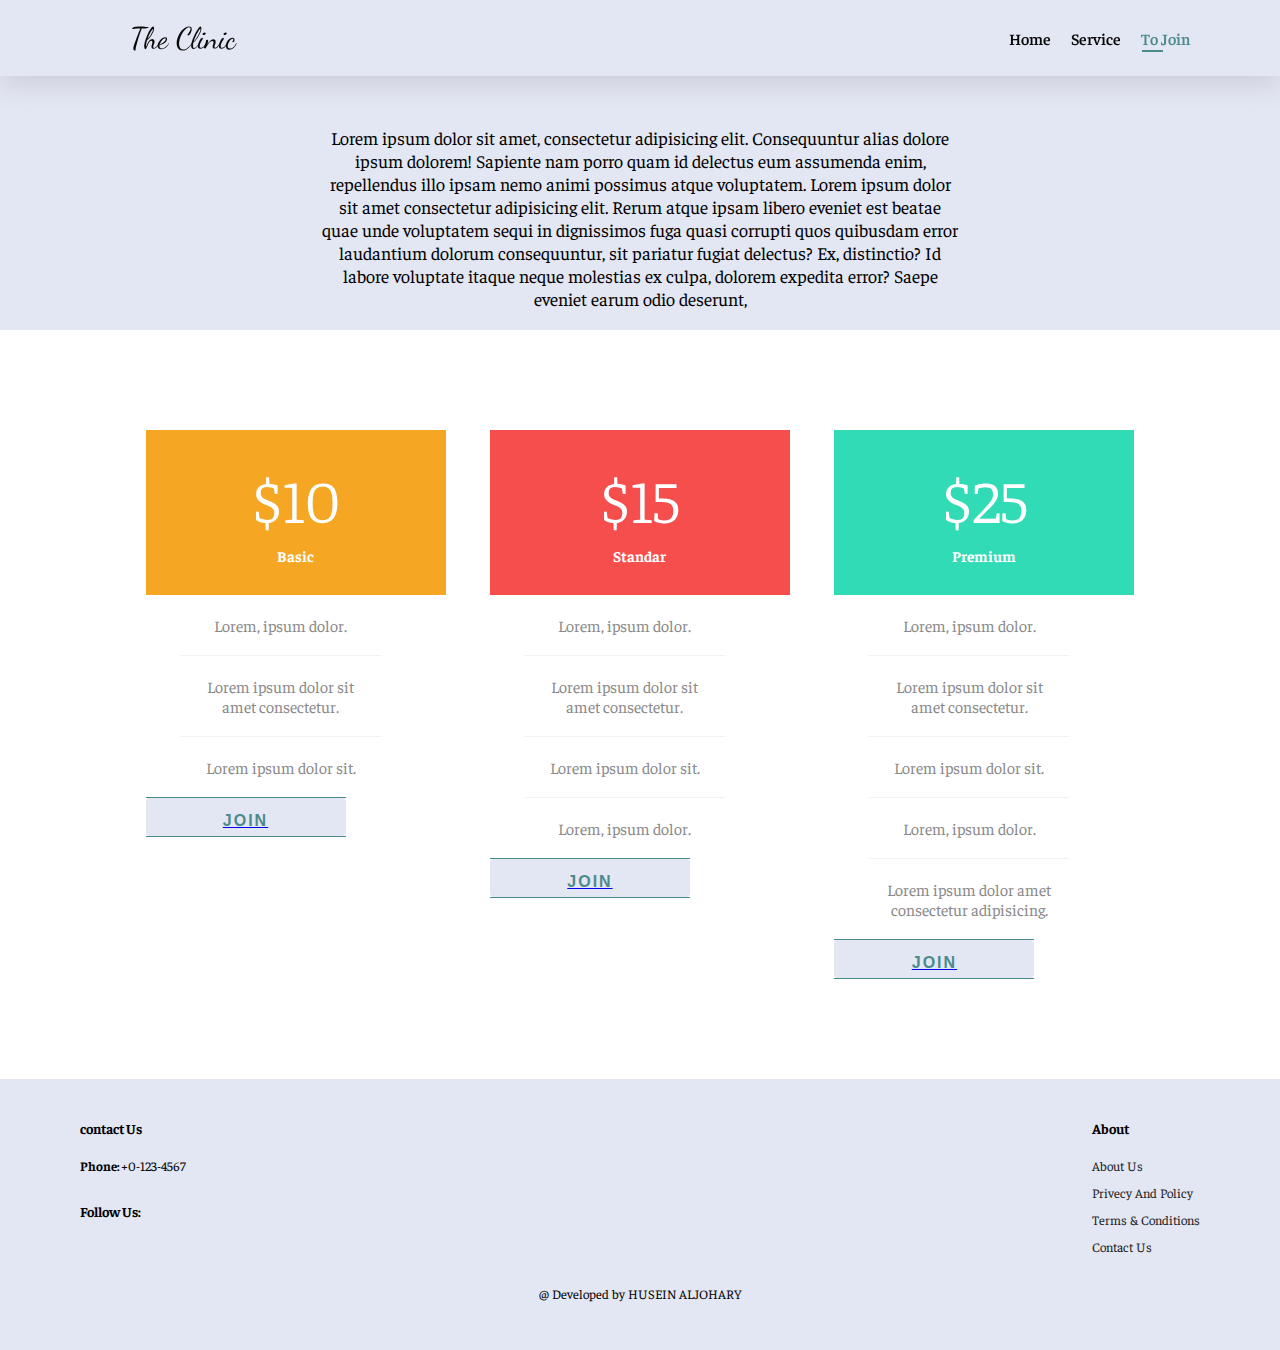
<file: join.html>
<!DOCTYPE html>
<html lang="en">
<head>
    <meta charset="UTF-8">
    <meta http-equiv="X-UA-Compatible" content="IE=edge">
    <meta name="viewport" content="width=device-width, initial-scale=1.0">
    <meta name="viewport" content="width=device-width, initial-scale=1">
    <link href="https://cdn.jsdelivr.net/npm/bootstrap@5.2.3/dist/css/bootstrap.min.css" rel="stylesheet" integrity="sha384-rbsA2VBKQhggwzxH7pPCaAqO46MgnOM80zW1RWuH61DGLwZJEdK2Kadq2F9CUG65" crossorigin="anonymous">
    <link rel="stylesheet" href="style.css">
    <link rel="stylesheet" href="https://cdnjs.cloudflare.com/ajax/libs/font-awesome/6.2.0/css/all.min.css" integrity="sha512-xh6O/CkQoPOWDdYTDqeRdPCVd1SpvCA9XXcUnZS2FmJNp1coAFzvtCN9BmamE+4aHK8yyUHUSCcJHgXloTyT2A==" crossorigin="anonymous" referrerpolicy="no-referrer" />
    <title>Document</title>
</head>
<body>
    <section id="header">
        <a class="logo">The Clinic</a>
        <div>
            <ul id="navbar">
                <li><a href="index.html">Home</a></li>
                <li><a href="service.html">Service</a></li>
                <li><a class="active" href="join.html">To Join</a></li>
            </ul>
        </div>

        <div id="mobile">
            <a href="cart.html"><i class="fa-solid fa-bag-shopping"></i></a>
            <i id="bar" class="fas fa-outdent"></i>
        </div>
    </section>

    <section id="join">
        <p>Lorem ipsum dolor sit amet, consectetur adipisicing elit. Consequuntur alias dolore ipsum
            dolorem! Sapiente nam porro quam id delectus eum assumenda enim,
            repellendus illo ipsam nemo animi possimus atque voluptatem. 
            Lorem ipsum dolor sit amet consectetur adipisicing elit. Rerum atque ipsam libero eveniet est 
            beatae quae unde voluptatem sequi in dignissimos fuga quasi corrupti quos quibusdam error laudantium 
            dolorum consequuntur, sit pariatur fugiat delectus? Ex, distinctio? Id labore voluptate itaque neque 
            molestias ex culpa, dolorem expedita error? Saepe eveniet earum odio deserunt,</p>



<br>
  </section>








  <div id="pricing">
    <div class="price_card alpha">
      <div class="header">
        <span class="price">$10</span>
        <span class="name">Basic</span>
      </div>
      <ul class="features">
        <li>Lorem, ipsum dolor.</li>
        <li>Lorem ipsum dolor sit amet consectetur.</li>
        <li>Lorem ipsum dolor sit.</li>
      </ul>
      <a href="payment.html"><button class="space-btn" a>Join</button></a>
    </div>
    <div class="price_card bravo">
      <div class="header">
        <span class="price">$15</span>
        <span class="name">Standar</span>
      </div>
      <ul class="features">
        <li>Lorem, ipsum dolor.</li>
        <li>Lorem ipsum dolor sit amet consectetur.</li>
        <li>Lorem ipsum dolor sit.</li>
        <li>Lorem, ipsum dolor.</li>
      </ul>
      <a href="payment.html"><button class="space-btn" a>Join</button></a>
    </div>
    <div class="price_card charlie">
      <div class="header">
        <span class="price">$25</span>
        <span class="name">Premium</span>
      </div>
      <ul class="features">
        <li>Lorem, ipsum dolor.</li>
        <li>Lorem ipsum dolor sit amet consectetur.</li>
        <li>Lorem ipsum dolor sit.</li>
        <li>Lorem, ipsum dolor.</li>
        <li>Lorem ipsum dolor amet consectetur adipisicing.</li>
      </ul>
      <a href="payment.html"><button class="space-btn" a>Join</button></a>
    </div>
  </div>




























  <footer class="section-p1">
    <div class="col">
        <h4>contact Us</h4>
        <p><strong>Phone: </strong> +0-123-4567</p><strong></strong>
        <div class="follow">
            <h4>Follow Us: </h4>
            <div class="icon">
                <i class="fa-brands fa-facebook-f"></i>
                <i class="fa-brands fa-twitter"></i>
                <i class="fa-brands fa-instagram"></i>
                <i class="fa-brands fa-tiktok"></i>
            </div>
        </div>
    </div>
    <div class="col">
        <h4>About</h4>
        <a href="#">About Us</a>
        <a href="#">Privecy And Policy</a>
        <a href="#">Terms & Conditions</a>
        <a href="#">Contact Us</a>
    </div>
    <div class="copyright">
        <p>@ Developed by HUSEIN ALJOHARY</p>
    </div>
</footer>





    <script src="https://cdn.jsdelivr.net/npm/bootstrap@5.2.3/dist/js/bootstrap.bundle.min.js" integrity="sha384-kenU1KFdBIe4zVF0s0G1M5b4hcpxyD9F7jL+jjXkk+Q2h455rYXK/7HAuoJl+0I4" crossorigin="anonymous"></script>

    
</body>
</html>
</file>
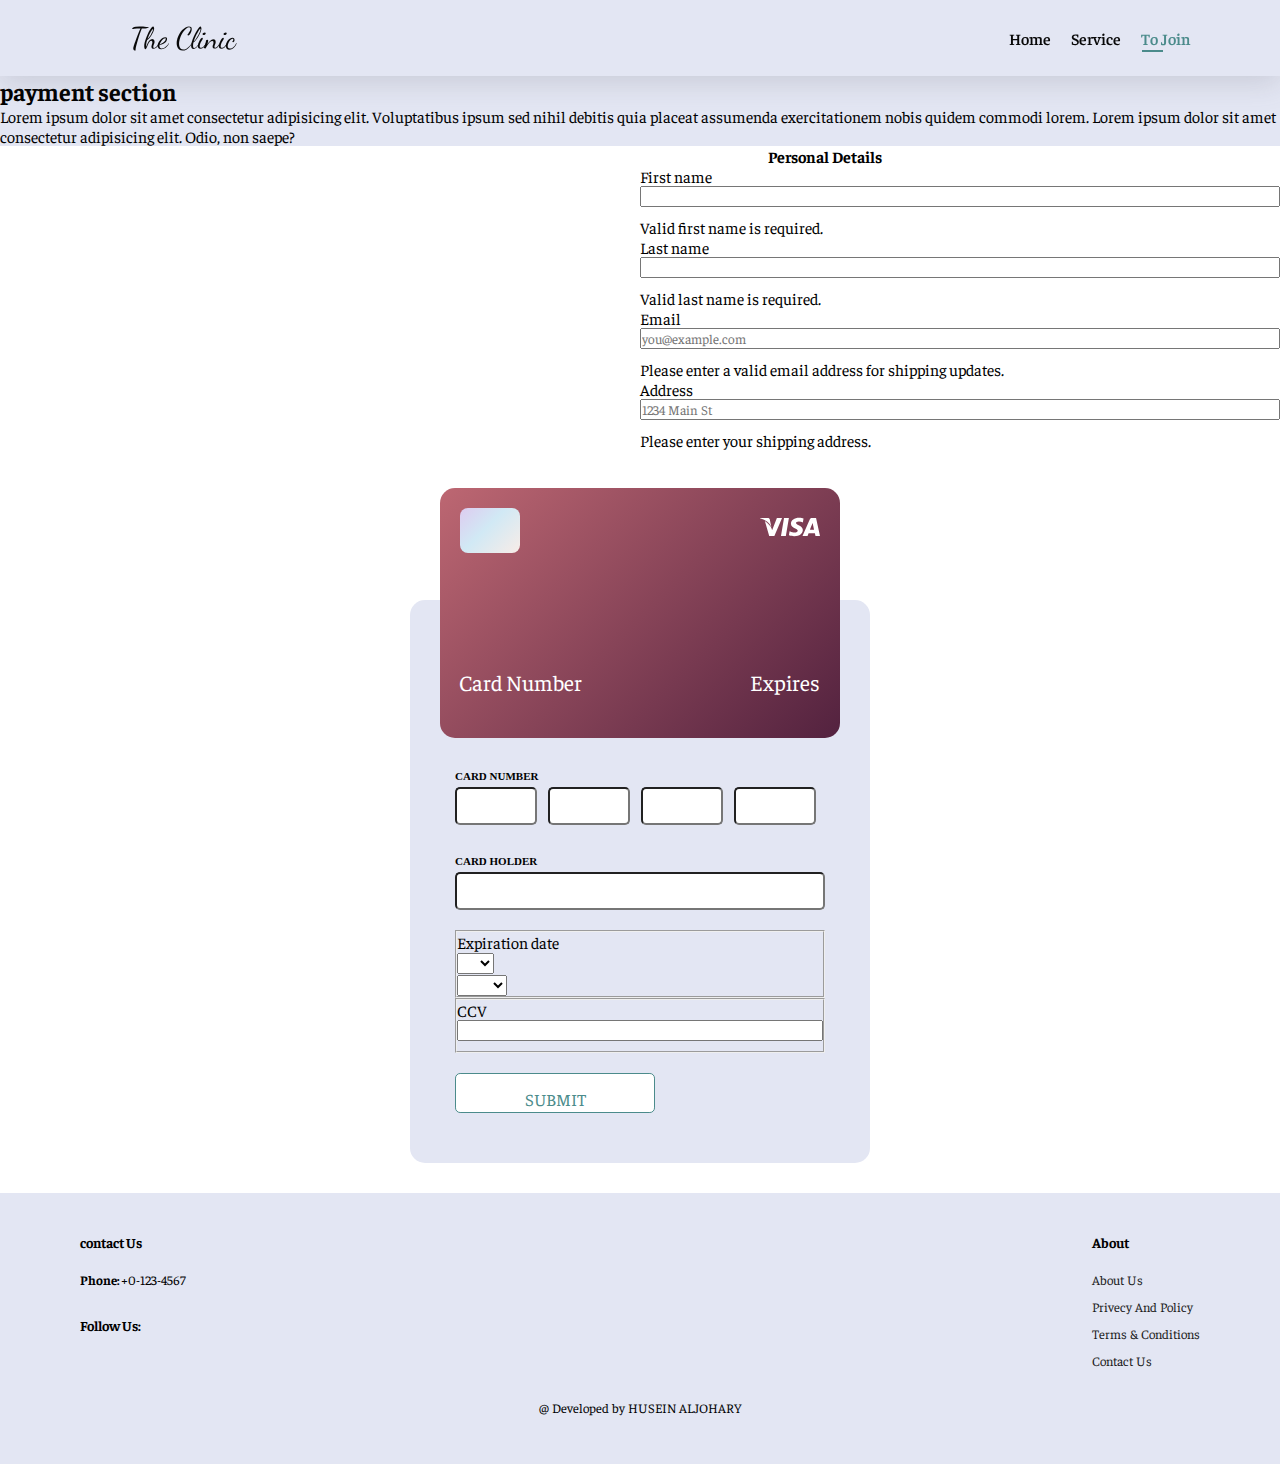
<file: payment.html>
<!DOCTYPE html>
<html lang="en">
<head>
    <meta charset="UTF-8">
    <meta http-equiv="X-UA-Compatible" content="IE=edge">
    <meta name="viewport" content="width=device-width, initial-scale=1.0">
    <meta name="viewport" content="width=device-width, initial-scale=1">
    <link href="https://cdn.jsdelivr.net/npm/bootstrap@5.2.3/dist/css/bootstrap.min.css" rel="stylesheet" integrity="sha384-rbsA2VBKQhggwzxH7pPCaAqO46MgnOM80zW1RWuH61DGLwZJEdK2Kadq2F9CUG65" crossorigin="anonymous">
    <link rel="stylesheet" href="style.css">
    <link rel="stylesheet" href="https://cdnjs.cloudflare.com/ajax/libs/font-awesome/6.2.0/css/all.min.css" integrity="sha512-xh6O/CkQoPOWDdYTDqeRdPCVd1SpvCA9XXcUnZS2FmJNp1coAFzvtCN9BmamE+4aHK8yyUHUSCcJHgXloTyT2A==" crossorigin="anonymous" referrerpolicy="no-referrer" />
    <title>Document</title>
</head>
<body>
    <section id="header">
        <a class="logo">The Clinic</a>
        <div>
            <ul id="navbar">
                <li><a href="index.html">Home</a></li>
                <li><a href="service.html">Service</a></li>
                <li><a class="active" href="join.html">To Join</a></li>
            </ul>
        </div>

        <div id="mobile">
            <a href="cart.html"><i class="fa-solid fa-bag-shopping"></i></a>
            <i id="bar" class="fas fa-outdent"></i>
        </div>
    </section>











    <div class="container">
        <div class="py-5 text-center">
          <h2>payment section</h2>
          <p class="lead">Lorem ipsum dolor sit amet consectetur adipisicing elit. Voluptatibus ipsum sed nihil debitis quia placeat assumenda exercitationem nobis quidem commodi lorem. Lorem ipsum dolor sit amet consectetur adipisicing elit. Odio, non saepe?</p>
        </div>
      
        <div class="row">
          <div class="col-md-8 order-md-1">
            <h4 class="mb-3" style="padding-left: 60%;">Personal Details</h4>
            <form class="needs-validation" novalidate>
              <div class="row">
                <div class="col-md-6 mb-3">
                  <label for="firstName">First name</label>
                  <input type="text" class="form-control" id="firstName" placeholder="" value="" required>
                  <div class="invalid-feedback">
                    Valid first name is required.
                  </div>
                </div>
                <div class="col-md-6 mb-3">
                  <label for="lastName">Last name</label>
                  <input type="text" class="form-control" id="lastName" placeholder="" value="" required>
                  <div class="invalid-feedback">
                    Valid last name is required.
                  </div>
                </div>
              </div>
      

      
              <div class="mb-3">
                <label for="email">Email </label>
                <input type="email" class="form-control" id="email" placeholder="you@example.com">
                <div class="invalid-feedback">
                  Please enter a valid email address for shipping updates.
                </div>
              </div>
      
              <div class="mb-3">
                <label for="address">Address</label>
                <input type="text" class="form-control" id="address" placeholder="1234 Main St" required>
                <div class="invalid-feedback">
                  Please enter your shipping address.
                </div>
              </div>

            </form>
          </div>
        </div>
      

      </div>





    

      <div class="checkout">
        <div class="credit-card-box">
          <div class="flip">
            <div class="front">
              <div class="chip"></div>
              <div class="logo">
                <svg class="svg" version="1.1" id="visa" xmlns="http://www.w3.org/2000/svg" xmlns:xlink="http://www.w3.org/1999/xlink" x="0px" y="0px"
                     width="47.834px" height="47.834px" viewBox="0 0 47.834 47.834" style="enable-background:new 0 0 47.834 47.834;">
                  <g>
                    <g>
                      <path d="M44.688,16.814h-3.004c-0.933,0-1.627,0.254-2.037,1.184l-5.773,13.074h4.083c0,0,0.666-1.758,0.817-2.143
                               c0.447,0,4.414,0.006,4.979,0.006c0.116,0.498,0.474,2.137,0.474,2.137h3.607L44.688,16.814z M39.893,26.01
                               c0.32-0.819,1.549-3.987,1.549-3.987c-0.021,0.039,0.317-0.825,0.518-1.362l0.262,1.23c0,0,0.745,3.406,0.901,4.119H39.893z
                               M34.146,26.404c-0.028,2.963-2.684,4.875-6.771,4.875c-1.743-0.018-3.422-0.361-4.332-0.76l0.547-3.193l0.501,0.228
                               c1.277,0.532,2.104,0.747,3.661,0.747c1.117,0,2.313-0.438,2.325-1.393c0.007-0.625-0.501-1.07-2.016-1.77
                               c-1.476-0.683-3.43-1.827-3.405-3.876c0.021-2.773,2.729-4.708,6.571-4.708c1.506,0,2.713,0.31,3.483,0.599l-0.526,3.092
                               l-0.351-0.165c-0.716-0.288-1.638-0.566-2.91-0.546c-1.522,0-2.228,0.634-2.228,1.227c-0.008,0.668,0.824,1.108,2.184,1.77
                               C33.126,23.546,34.163,24.783,34.146,26.404z M0,16.962l0.05-0.286h6.028c0.813,0.031,1.468,0.29,1.694,1.159l1.311,6.304
                               C7.795,20.842,4.691,18.099,0,16.962z M17.581,16.812l-6.123,14.239l-4.114,0.007L3.862,19.161
                               c2.503,1.602,4.635,4.144,5.386,5.914l0.406,1.469l3.808-9.729L17.581,16.812L17.581,16.812z M19.153,16.8h3.89L20.61,31.066
                               h-3.888L19.153,16.8z"/>
                    </g>
                  </g>
                </svg>
              </div>
              <div class="number"></div>
              <div class="card-holder">
                <label>Card number</label>
                <div></div>
              </div>
              <div class="card-expiration-date">
                <label>Expires</label>
                <div></div>
              </div>
            </div>
            <div class="back">
              <div class="strip"></div>
              <div class="logo">
                <svg version="1.1" id="visa" xmlns="http://www.w3.org/2000/svg" xmlns:xlink="http://www.w3.org/1999/xlink" x="0px" y="0px"
                     width="47.834px" height="47.834px" viewBox="0 0 47.834 47.834" style="enable-background:new 0 0 47.834 47.834;">
                  <g>
                    <g>
                      <path d="M44.688,16.814h-3.004c-0.933,0-1.627,0.254-2.037,1.184l-5.773,13.074h4.083c0,0,0.666-1.758,0.817-2.143
                               c0.447,0,4.414,0.006,4.979,0.006c0.116,0.498,0.474,2.137,0.474,2.137h3.607L44.688,16.814z M39.893,26.01
                               c0.32-0.819,1.549-3.987,1.549-3.987c-0.021,0.039,0.317-0.825,0.518-1.362l0.262,1.23c0,0,0.745,3.406,0.901,4.119H39.893z
                               M34.146,26.404c-0.028,2.963-2.684,4.875-6.771,4.875c-1.743-0.018-3.422-0.361-4.332-0.76l0.547-3.193l0.501,0.228
                               c1.277,0.532,2.104,0.747,3.661,0.747c1.117,0,2.313-0.438,2.325-1.393c0.007-0.625-0.501-1.07-2.016-1.77
                               c-1.476-0.683-3.43-1.827-3.405-3.876c0.021-2.773,2.729-4.708,6.571-4.708c1.506,0,2.713,0.31,3.483,0.599l-0.526,3.092
                               l-0.351-0.165c-0.716-0.288-1.638-0.566-2.91-0.546c-1.522,0-2.228,0.634-2.228,1.227c-0.008,0.668,0.824,1.108,2.184,1.77
                               C33.126,23.546,34.163,24.783,34.146,26.404z M0,16.962l0.05-0.286h6.028c0.813,0.031,1.468,0.29,1.694,1.159l1.311,6.304
                               C7.795,20.842,4.691,18.099,0,16.962z M17.581,16.812l-6.123,14.239l-4.114,0.007L3.862,19.161
                               c2.503,1.602,4.635,4.144,5.386,5.914l0.406,1.469l3.808-9.729L17.581,16.812L17.581,16.812z M19.153,16.8h3.89L20.61,31.066
                               h-3.888L19.153,16.8z"/>
                    </g>
                  </g>
                </svg>
      
              </div>
              <div class="ccv">
                <label>CCV</label>
                <div></div>
              </div>
            </div>
          </div>
        </div>
        <form class="form" autocomplete="off" novalidate>
          <fieldset class="fieldset">
            <label class="label" for="card-number">Card Number</label>
            <input type="num" id="card-number" class="input-cart-number" maxlength="4" />
            <input type="num" id="card-number-1" class="input-cart-number" maxlength="4" />
            <input type="num" id="card-number-2" class="input-cart-number" maxlength="4" />
            <input type="num" id="card-number-3" class="input-cart-number" maxlength="4" />
          </fieldset>
          <fieldset class="fieldset">
            <label class="label"  for="card-holder">Card holder</label>
            <input class="input" type="text" id="card-holder" />
          </fieldset>
          <fieldset class="fieldset-expiration">
            <label class="label"  for="card-expiration-month">Expiration date</label>
            <div class="select">
              <select id="card-expiration-month">
                <option></option>
                <option>01</option>
                <option>02</option>
                <option>03</option>
                <option>04</option>
                <option>05</option>
                <option>06</option>
                <option>07</option>
                <option>08</option>
                <option>09</option>
                <option>10</option>
                <option>11</option>
                <option>12</option>
              </select>
            </div>
            <div class="select">
              <select id="card-expiration-year">
                <option></option>
                <option>2016</option>
                <option>2017</option>
                <option>2018</option>
                <option>2019</option>
                <option>2020</option>
                <option>2021</option>
                <option>2022</option>
                <option>2023</option>
                <option>2024</option>
                <option>2025</option>
              </select>
            </div>
          </fieldset>
          <fieldset class="fieldset-ccv">
            <label  class="label" for="card-ccv">CCV</label>
            <input class="input"  type="text" id="card-ccv" maxlength="3" />
          </fieldset>
          <button class="btn" style="background-color: rgb(255, 255, 255); "> submit</button>
        </form>
      </div>
      
      <script>
        $('.input-cart-number').on('keyup change', function(){
  $t = $(this);
  
  if ($t.val().length > 3) {
    $t.next().focus();
  }
  
  var card_number = '';
  $('.input-cart-number').each(function(){
    card_number += $(this).val() + ' ';
    if ($(this).val().length == 4) {
      $(this).next().focus();
    }
  })
  
  $('.credit-card-box .number').html(card_number);
});

$('#card-holder').on('keyup change', function(){
  $t = $(this);
  $('.credit-card-box .card-holder div').html($t.val());
});

$('#card-holder').on('keyup change', function(){
  $t = $(this);
  $('.credit-card-box .card-holder div').html($t.val());
});

$('#card-expiration-month, #card-expiration-year').change(function(){
  m = $('#card-expiration-month option').index($('#card-expiration-month option:selected'));
  m = (m < 10) ? '0' + m : m;
  y = $('#card-expiration-year').val().substr(2,2);
  $('.card-expiration-date div').html(m + '/' + y);
})

$('#card-ccv').on('focus', function(){
  $('.credit-card-box').addClass('hover');
}).on('blur', function(){
  $('.credit-card-box').removeClass('hover');
}).on('keyup change', function(){
  $('.ccv div').html($(this).val());
});


/*--------------------
CodePen Tile Preview
--------------------*/
setTimeout(function(){
  $('#card-ccv').focus().delay(1000).queue(function(){
    $(this).blur().dequeue();
  });
}, 500);
      </script>


<style>
    *,
*::before,
*::after {
  box-sizing: border-box;
}
html,
body {
  min-height: 100%;
  font-family: 'Open Sans', sans-serif;
}

</style>











    <footer class="section-p1">
        <div class="col">
            <h4>contact Us</h4>
            <p><strong>Phone: </strong> +0-123-4567</p><strong></strong>
            <div class="follow">
                <h4>Follow Us: </h4>
                <div class="icon">
                    <i class="fa-brands fa-facebook-f"></i>
                    <i class="fa-brands fa-twitter"></i>
                    <i class="fa-brands fa-instagram"></i>
                    <i class="fa-brands fa-tiktok"></i>
                </div>
            </div>
        </div>
        <div class="col">
            <h4>About</h4>
            <a href="#">About Us</a>
            <a href="#">Privecy And Policy</a>
            <a href="#">Terms & Conditions</a>
            <a href="#">Contact Us</a>
        </div>
        



        <div class="copyright">
            <p>@ Developed by HUSEIN ALJOHARY</p>
        </div>



    </footer>





    <script src="https://cdn.jsdelivr.net/npm/bootstrap@5.2.3/dist/js/bootstrap.bundle.min.js" integrity="sha384-kenU1KFdBIe4zVF0s0G1M5b4hcpxyD9F7jL+jjXkk+Q2h455rYXK/7HAuoJl+0I4" crossorigin="anonymous"></script>

    
</body>
</html>
</file>
<file: style.css>
@import url('https://fonts.googleapis.com/css2?family=Anton&family=Faustina:wght@300&family=Orbitron:wght@500&display=swap');
@import url('https://fonts.googleapis.com/css2?family=Dancing+Script:wght@500&display=swap');
*{ margin: 0; 
padding: 0;
box-sizing: border-box; 
font-family: 'Faustina', serif;
}

button.normal {
    font-size: 14px;
    font-weight: 600;
    padding: 10px 20px;
    color:  #000;
    background-color: #fff;
    border-radius : 4px;
    cursor: pointer;
    border : none;
    outline : none;
    transition : 0.3s;
}
.section-p1{
    padding: 40px 80px;
}

#header{
    display: flex;
    align-items: center;
    justify-content: space-between;
    padding: 20px 80px;
    background:#E3E6F3;
    z-index: 999;
    position: sticky;
    top: 0;
    left: 0;
    box-shadow: rgba(100, 100, 111, 0.2) 0px 7px 29px 0px;

}
#header .logo{
    color: #080808;
    font-family: 'Dancing Script', cursive;
    font-size: 30px;
    margin-left: 50px;
}

#navbar{
    display: flex;
    align-items: center;
    justify-content: space-between;
}
#navbar li{
    list-style: none;
    padding: 0px 10px;
    position: relative;
}
#navbar li a{
    text-decoration: none;
    font-size: 16px;
    font-weight: 600;
    color: #080808;
    transition: 0.5s ease;
}
#navbar li a:hover,
#navbar li a.active{
    color: rgb(75, 139, 139);
}
#navbar li a.active::after,#navbar li a:hover::after{
    content: "";
    width: 30%;
    height: 2px;
    background: rgb(75, 139, 139);
    position: absolute;
    bottom: -4px;
    left: 11px;
}

#mobile{
    display: none;
    align-items: center;
}
#close{
    display: none;
}
#hero{
    background-image: url(images/building.jpg);
    height: 90vh;
    width: 100%;
    background-size: cover;
    background-position: top 25% right 0;
    padding: 0 80px;
    display: flex;
    flex-direction: column;
    align-items: flex-start;
    justify-content: center;
    background-attachment: fixed;
}




#typed-content{
    margin-left: 2%;
    color: rgb(255, 255, 255);
    font-size: 25px;

}

















.section-icons{
    padding: 20px 100px;
}
#feature{
    display: flex;
    align-items: center;
    justify-content: space-between;
    flex-wrap: wrap;
}
#feature .fe-box{
    width: 160px;
    height: 180px;
    text-align: center;
    padding: 25px 15px;
    box-shadow: rgba(0, 0, 0, 0.24) 0px 3px 8px;
    border-radius: 12px;
    margin: 10px 0;
    transition: 0.5s ease;

}
#feature .fe-box:hover{
    box-shadow: rgb(38, 57, 77) 0px 20px 30px -10px;
}
#feature .fe-box h6{
    padding: 9px 8px 6px 8px;
    border-radius: 50px;
    background-image: url(images/button.png);
    color: #080808;
}
#feature .fe-box img{
    padding: 9px;
}
#products{
    text-align: center;
}
#products .pro-container{
    display: flex;
    justify-content: space-between;
    padding: 20px;
    flex-wrap: wrap;
}
#products .pro-container a{
    text-decoration: none;
    padding-top: 7px;
    color: #1a1a1a;
    font-size: 14px;
    
}


#products .pro{
    width: 23%;
    min-width: 250px;
    padding: 10px 12px;
    border: 1px solid #cce7d0;
    border-radius: 25px;
    cursor: pointer;
    margin: 15px 0;
    box-shadow: rgba(0, 0, 0, 0.45) 0px 25px 20px -20px;
    transition: 0.2s ease;
    position: relative;
}
#products .pro:hover{
    box-shadow: rgba(0, 0, 0, 0.4) 0px 2px 4px, rgba(0, 0, 0, 0.3) 0px 7px 13px -3px, rgba(0, 0, 0, 0.2) 0px -3px 0px inset;
}
#products .pro img{
    width: 100%;
    border-radius: 20px;
}
#products .pro .des{
    text-align: center;
    padding: 10px 0;
}

#products .pro .des h5{
    padding-top: 7px;
    color: #1a1a1a;
    font-size: 14px;
}


.section-m1{
    margin: 40px 0;
}
#banner{
    display: flex;
    flex-direction: column;
    justify-content: center;
    align-items: center;
    text-align: center;
    background-image: url(images/b2.jpg);
    width: 100%;
    height: 30vh;
    background-size: cover;
    background-position: center;
}
#banner h2{
    color: #cce7d0;
    font-size: 30px;
    padding: 10px 0;
    padding-bottom: 20px;
}
#banner h2 span{
    color: #b81515;
}
#banner button:hover{
    background-color: #0e7e76;
    color: #cce7d0;
    letter-spacing: 2px;
}


#titl{
    justify-content: center;
    text-align: center;
}




.notes{
    padding:50px 100px;
    display: flex;
    align-items: center;
}
.notes h2{
    color: #3D5D50;
}
.notes-dec{
    width: 60%;
    text-align: center;
    padding-left: 150px;
}

.notes-img{
    width: 300px;/***************/
    height: 200px;
    overflow: hidden;
    margin-right: 30px;
    border-radius: 10px;
    box-shadow: rgba(50, 50, 93, 0.25) 0px 13px 27px -5px, rgba(0, 0, 0, 0.3) 0px 8px 16px -8px;
}

.about-img{
    width: 500px;/***************/
    height: 500px;
    margin-right: 30px;
    border-radius: 10px;
    box-shadow: rgba(50, 50, 93, 0.25) 0px 13px 27px -5px, rgba(0, 0, 0, 0.3) 0px 8px 16px -8px;
}




/*story*/
/** {
  box-sizing: border-box;
}*/

#story {
  background:#E3E6F3;
  color: #161414;
  padding: 1rem;
  font-family: 'Playfair Display', serif;
  padding-left: 150px;
  padding-right: 150px;
}

#story h1 {
  text-align: center;
  font-family: 'Raleway', sans-serif;
}

#story .timeline {
  position: relative;
  padding: 1rem;
  margin: 0 auto;
  max-width: 1300px;
  
  &:before {
    content: '';
    position: absolute;
    height: 100%;
    border: 1px solid rgb(75, 139, 139);
    right: 40px;
    top: 0;
  }
  
  &:after {
    content: "";
    display: table;
    clear: both;
  }
  
  @media screen and (min-width: 700px) {
    padding: 2rem;
    &:before {
      left: calc(50% - 1px);
      right: auto;
    }
  }
}

#story .timeline__item {
  
  padding: 1rem;
  border: 2px solid rgb(75, 139, 139);
  border-image: linear-gradient(to right, skyblue 0%, rgb(75, 139, 139) 100%);
  border-image-slice: 1;
  position: relative;
  margin: 1rem 3rem 1rem 1rem;
  clear: both;
  
  &:after,
  &:before {
    content: '';
    position: absolute;
  }
  
  &:before {
    right: -10px;
    top: calc(50% - 5px);
    border-style: solid;
    border-color: rgb(75, 139, 139) rgb(75, 139, 139) transparent transparent;
    border-width: 10px;
    transform: rotate(45deg);
  }
  
  @media screen and (min-width: 700px) {
    width: 44%;
    margin: 1rem;
    
    &:nth-of-type(2n) {
      float: right;
      margin: 1rem;
      border-image: linear-gradient(to right, rgb(75, 139, 139) 0%, rgb(75, 139, 139));
      border-image-slice: 1;

      &:before {
        right: auto;
        left: -10px;
      border-color:transparent transparent rgb(75, 139, 139) rgb(75, 139, 139);
      }
    }
  }
}

#story .timeline__item--year {
    text-align: center;
  max-width: 150px;
  margin: 0 48px 0 auto;
  font-size: 1.8rem;
  background-color: #E3E6F3;
  line-height: 1;
  border-image: none;
  padding: .5rem 1rem 1rem;
  
  &:before {
    display: none;
  }
  
  @media screen and (min-width: 700px) {
    text-align: center;
      margin: 0 auto;
    
    &:nth-of-type(2n) {
      float: none;
      margin: 0 auto;
      border-image: none;
  
      &:before {
        display: none;
      }
    }
  }
}

#story .timeline__title {
  margin: 0;
  font-family: 'Raleway', sans-serif;
  font-size: 1.5em;
}

#story .timeline__blurb {
  line-height: 1.5;
  font-size: 1rem;
  margin: .5rem 0 0;
}






























#contact h1{
    justify-content: center;
    text-align: center;
}
#contact form {
    max-width: 400px;
    margin: 0 auto;
}

#contact label,input,textarea {
    display: block;
    width: 100%;
    margin-bottom: 10px;
}

#contact input[type="submit"] {
    width: auto;
    cursor: pointer;
    background-color: #4CAF50;
    color: white;
    padding: 10px 20px;
    border: none;
}


#contact button {
    font-family: system-ui, sans-serif;
    font-size: 15px;
    cursor: pointer;
    padding: .1em .6em;
    font-weight: bold;  
    border: none;
}
#contact button {
    --c:  #229091; /* the color*/
    box-shadow: 0 0 0 .1em inset var(--c); 
    --_g: linear-gradient(var(--c) 0 0) no-repeat;
    background: 
    var(--_g) calc(var(--_p,0%) - 100%) 0%,
    var(--_g) calc(200% - var(--_p,0%)) 0%,
    var(--_g) calc(var(--_p,0%) - 100%) 100%,
    var(--_g) calc(200% - var(--_p,0%)) 100%;
    background-size: 50.5% calc(var(--_p,0%)/2 + .5%);
    outline-offset: .1em;
    transition: background-size .4s, background-position 0s .4s;
}
#contact button:hover {
    --_p: 100%;
    transition: background-position .4s, background-size 0s;
}
#contact button:active {
    box-shadow: 0 0 9e9q inset #0009; 
    background-color: var(--c);
    color: #fff;
}








footer{
    display: flex;
    justify-content: space-between;
    flex-wrap: wrap;
    background-color: #E3E6F3;
    
}
footer .col{
    display: flex;
    flex-direction: column;
    align-items: flex-start;
    margin-bottom: 20px;
}
footer h4{
    font-size: 14px;
    padding-bottom: 20px;
}
footer p{
    font-size: 13px;
    margin: 0 0 8px 0;
}
footer a{
    font-size: 13px;
    margin-bottom: 10px;
    text-decoration: none;
    color: #1a1a1a;
}
footer .follow{
    margin-top: 20px;
}
footer .follow i{
    padding: 4px;
    cursor: pointer;
}
footer .install .row img{
    border: 1px solid #0e7e76;
    border-radius: 6px;
}
footer .follow i:hover, footer a:hover{
    color: #0e7e76;
}

footer .copyright{
    width: 100%;
    text-align: center;
}


@media (max-width:799px) {
    #navbar {
        display: flex;
        flex-direction: column;
        align-items: flex-start;
        justify-content: flex-start;
        position: fixed;
        top: 0;
        right: -300px;
        height: 100vh;
        width: 300px;
        background-color: #e8f6ea;
        box-shadow: rgba(149, 157, 165, 0.2) 0px 8px 24px;
        padding: 80px 0 0 10px;
        transition: 0.4s;
    }
    #navbar.active{
        right: 0px;
    }
    #navbar li{
        margin-bottom: 25px;
    }
    #mobile{
        display: flex;
        align-items: center;
    }
    #mobile i{
        color: #080808;
        font-size: 20px;
        padding-left: 15px;
    }
    #close{
        display: initial;
        position: absolute;
        top: 30px;
        left: 30px;
        color: #222;
        font-size: 24px;
    }
    #lg-bag{
        display: none;
    }
    #feature{
        justify-content: center;
    }
    #feature .fe-box {
        margin: 10px 5px;

    }
    #sm-banner .banner-box {
        min-width: 100%;
        height: 30vh;
    }
    #banner3 {
        padding: 0 40px;
    }
    #banner3 .banner-box {
        width: 28%;
    }
}

@media (max-width:477px){
    #header {
        padding: 10px 30px;
    }
    .section-icons {
        padding: 20px;
    }
    h1{
        font-size: 38px;
    }
    h2{
        font-size: 32px;
    }
    #hero {
        background-position: 55%;
        padding: 0 20px;
    }
    #products .pro {
        width: 100%;

    }
    #sm-banner .banner-box {
        height: 40vh;
    }
    #sm-banner .banner-box2 {
        margin-top: 20px;
    }
    #banner3 {
        padding: 0 20px;
    }
    #banner3 .banner-box {
        width: 100%;
    }
    /*single products*/
    #prodetails {
        display: flex;
        flex-direction: column;
    }
    #prodetails .single-image {
        width: 100%;
    }
}














/* appointment page*/

#entro p{
width: 800px;
margin-top: 50px;
margin-left: 270px;
font-size: large;
}
#form .formbold-mb-5 {
    margin-bottom: 20px;
  }
  #form .formbold-pt-3 {
    padding-top: 12px;
  }
  #form .formbold-main-wrapper {
    display: flex;
    align-items: center;
    justify-content: center;
    padding: 48px;
  }

  #form .formbold-form-wrapper {
    margin: 0 auto;
    max-width: 550px;
    width: 100%;
    background: white;
  }
  #form .formbold-form-label {
    display: block;
    font-weight: 500;
    font-size: 16px;
    color: #07074d;
    margin-bottom: 12px;
  }
  #form .formbold-form-label-2 {
    font-weight: 600;
    font-size: 20px;
    margin-bottom: 20px;
  }

  #form .formbold-form-input {
    width: 100%;
    padding: 12px 24px;
    border-radius: 6px;
    border: 1px solid #e0e0e0;
    background: white;
    font-weight: 500;
    font-size: 16px;
    color: #6b7280;
    outline: none;
    resize: none;
  }
  #form .formbold-form-input:focus {
    border-color: #6a64f1;
    box-shadow: 0px 3px 8px rgba(0, 0, 0, 0.05);
  }

  #form .formbold-btn {
    text-align: center;
    font-size: 16px;
    border-radius: 6px;
    padding: 14px 32px;
    border: none;
    font-weight: 600;
    background-color: #6a64f1;
    color: white;
    width: 100%;
    cursor: pointer;
  }
  #form .formbold-btn:hover {
    box-shadow: 0px 3px 8px rgba(0, 0, 0, 0.05);
  }

  #form .formbold--mx-3 {
    margin-left: -12px;
    margin-right: -12px;
  }
  #form .formbold-px-3 {
    padding-left: 12px;
    padding-right: 12px;
  }
  #form .flex {
    display: flex;
  }
  #form .flex-wrap {
    flex-wrap: wrap;
  }
  #form .w-full {
    width: 100%;
  }
  @media (min-width: 540px) {
    .sm\:w-half {
      width: 50%;
    }
  }

  #form div.elem-group {
    margin: 20px 0;
  }
  #form label {
    display: block;
    font-family: 'Nanum Gothic';
    padding-bottom: 10px;
    font-size: 1.25em;
  }
  
  #form input, #form select, #form textarea {
    border: 1px solid #e0e0e0;
    box-sizing: border-box;
    font-size: 1.25em;
    width: 40%;
    padding: 10px;

  }
  
  #form div.elem-group.inlined input {
    width: 95%;
    display: inline-block;
  }
  
  #form textarea {
    height: 250px;
  }

  #form .choice .elem-group{
    display: inline;
  }



  #form .dropdown-container {
    display: inline-block;
    flex-wrap: wrap;
    width: 0px; 
    margin-top: -50px;
    margin-left: 380px;
    justify-content: center;
    text-align: center;
}
#form #dropdown1 ,#form #dropdown2{
    width: 150px;
}
#form .formbtn{
    width: 150px;
    margin-top: 40px;
    margin-left: 550px;
    margin-bottom: 20px;

}



#c {
    display: none;
  }
  
  #upload_app {
    display: block;
    position: absolute;
    top: 120%;
    right: 0;
    left: 0;
    margin: 0 auto;
    width: 120px;
    height: 42px;
    transform: translateY(-50%);
    transition: 0.3s ease width;
    cursor: pointer;
  }
  
  #app {
    position: absolute;
    top: 0;
    right: 0;
    bottom: 0;
    left: 0;
    background-color: #fff;
    border: 2px solid #E3E6F3;
    overflow: hidden;
    z-index: 2;
    
  }
  
  #app:before {
    content: "Book";
    position: absolute;
    top: 0;
    right: 0;
    padding: 12px;
    left: 0;
    color: #143240;
    font-size: 14px;
    line-height: 14px;
    font-weight: bold;
    z-index: 1;
  }
  
  #arrow {
    position: absolute;
    top: 0;
    right: 0;
    width: 38px;
    height: 38px;
    background-color: #fff;
    z-index: 2;
  }
  
  #arrow:before,
  #arrow:after {
    content: "";
    position: absolute;
    top: 18px;
    width: 10px;
    height: 2px;
    background-color: #143240;
  }
  
  #arrow:before {
    right: 17px;
    transform: rotateZ(-45deg);
  }
  
  #arrow:after {
    right: 11px;
    transform: rotateZ(45deg);
  }
  
  #success {
    position: absolute;
    top: 0;
    right: 0;
    width: 54px;
    height: 54px;
    margin: -8px;
    background-color: #143240;
    transform: scale(0);
    border-radius: 50%;
    z-index: 3;
  }
  
  #success i {
    font-size: 20px;
    color: #fff;
    display: block;
    width: 20px;
    height: 20px;
    margin: 17px auto;
    transform: scale(0);
  }
  
  #c:checked + #upload_app {
    width: 42px;
  }
  
  #c:checked + #upload_app #arrow:before {
    animation: _a 0.4s ease 0.4s forwards, _incHeight 4s ease 1s forwards;
  }
  
  #c:checked + #upload_app #arrow:after {
    animation: _b 0.4s ease 0.4s forwards, _incHeight 4s ease 1s forwards;
  }
  
  #c:checked + #upload_app #success {
    animation: _success 0.4s cubic-bezier(0, 0.74, 0.32, 1.21) 5s forwards;
  }
  
  #c:checked + #upload_app #success i {
    animation: _success 0.3s cubic-bezier(0, 0.74, 0.32, 1.21) 5.2s forwards;
  }






/*service page*/
#service{
  text-align: center;
}
#service .pro-container{
  display: flex;
  justify-content: space-between;
  padding: 20px;
  flex-wrap: wrap;
}
#service .pro-container a{
  text-decoration: none;
  padding-top: 7px;
  color: #1a1a1a;
  font-size: 14px;
  
}


#service .pro{
  width: 23%;
  min-width: 250px;
  padding: 10px 12px;
  border: 1px solid #cce7d0;
  border-radius: 25px;
  cursor: pointer;
  margin: 15px 0;
  box-shadow: rgba(0, 0, 0, 0.45) 0px 25px 20px -20px;
  transition: 0.2s ease;
  position: relative;
}
#service .pro:hover{
  box-shadow: rgba(0, 0, 0, 0.4) 0px 2px 4px, rgba(0, 0, 0, 0.3) 0px 7px 13px -3px, rgba(0, 0, 0, 0.2) 0px -3px 0px inset;
}
#service .pro img{
  width: 100%;
  border-radius: 20px;
}
#service .pro i{
  width: 100%;
  margin-top: 30px;
  border-radius: 20px;
}
#service .pro .des{
  text-align: center;
  padding: 10px 0;
}

#service .pro .des h5{
  padding-top: 7px;
  color: #1a1a1a;
  font-size: 14px;
}
#service .pro .des a{
  color: #1a1a1a;
  font-size: 14px;
}

#title{
  align-items: center;
  justify-content: center;
  padding-left: 44%;
}
@import url('https://fonts.googleapis.com/css2?family=Barlow+Semi+Condensed:wght@500;600&display=swap');
.outerdiv
{
	width: 100%;
    min-height: 100vh;
    background: #E3E6F3;;
    display: flex;
    align-items: center;
    justify-content: center;
}
.innerdiv
{
	transform: scale(0.9);
	margin: 1rem;
	display: grid;
	grid-gap: 1.5rem;
	grid-template-rows: repeat(2,22rem);
	grid-template-columns: repeat(4,17rem);
}
.eachdiv
{
	padding: 1rem 2rem;
    border-radius: 0.8rem;
    box-shadow: 5px 5px 20px #6d6b6b6b;
    color: white;
}
.div1
{
	background: #733FC8;
    grid-column: 1/3;
    grid-row: 1/2;
    background-image: url(https://raw.githubusercontent.com/RahulSahOfficial/testimonials_grid_section/5532c958b7d3c9b910a216b198fdd21c73112d84/images/bg-pattern-quotation.svg);
    background-repeat: no-repeat;
    background-position-x: 25rem;
}
.div2
{
	background:#49556B;
    grid-column: 3/4;
    grid-row: 1/2;
}
.div3
{
	background: white;
    grid-column: 4/5;
    grid-row: 1/3;
    color: black;
}
.div4
{
	background: white;
	grid-column: 1/2;
    grid-row: 2/3;
    color: black;
}
.div5
{
	background: #18202D;
	grid-column: 2/4;
    grid-row: 2/3;
}
.userdetails
{
	display: flex;
}
.imgbox
{
	margin-right: 1rem;
}
.imgbox img
{
	border-radius: 50%;
	width: 2rem;
	border: 2px solid #cec5c5;
}
.detbox
{
	display: flex;
    flex-direction: column;
    justify-content: center;
}
.detbox p
{
	margin: 0;
}
.detbox .name
{
	color: hsl(0, 0%, 81%);
    font-size: 0.9rem;
    margin-bottom: 0.1rem;
    font-weight: 600;
}
.detbox .name.dark
{
	color: #49505A;
}
.detbox .designation
{
	color: hsl(0, 0%, 81%);
    opacity: 50%;
    font-size: 0.8rem;
}
.detbox .designation.dark
{
	color: #49505A;
}
.review h4
{
	font-size: 1.4rem;
	color: #F3DEFF;
    font-weight: 600;
    line-height: 1.5;
    margin-bottom: 0.8rem;
}
.review.dark h4{
	color:#4B5258;
}
.review p
{
	font-size: 0.95rem;
    color: #F3DEFF;
    font-weight: 500;
    opacity: 50%;
    line-height: 1.5;
}
.review.dark p{
	color: #0e0e0e;
}

@media only screen and (max-width: 1000px)
{
	.innerdiv
	{
		transform: scale(0.7);
	}
}
@media only screen and (max-width: 800px)
{
	.innerdiv
	{
		transform: scale(0.6);
	}
}
@media only screen and (max-width: 600px)
{
	.div1 {
		background-position-x: 10rem;
	}
	.innerdiv
	{
		display: flex; 
		flex-direction: column;
		transform: scale(1);
		margin: 2rem;
		margin-bottom: 5rem;
	}
	.attribution
	{
		position: relative;
	}
}

/*join page*/
#join{
  background-color: #E3E6F3;;
}
#join p{
padding-top: 50px;
padding-left: 25%;
padding-right: 25%;
font-size: large;
text-align: center;

}




@import url('https://fonts.googleapis.com/css?family=Indie+Flower');
@import url('https://fonts.googleapis.com/css?family=Open+Sans:300,400,700');


#pricing{
  width: 989px;
  margin: 100px auto;
  font-family: 'Open Sans', Helvetica;
}

.price_card{
  width: 300px;
  background: rgb(255, 255, 255);
  display: inline-table;
  top: 0;
}
.price_card:not(:last-child){
  margin-right: 40px;
}
.header{
  color: rgb(255, 255, 255);
}
.alpha .header{
  background: rgb(245, 166, 35);
}
.bravo .header{
  background: rgb(246, 77, 77);
}
.charlie .header{
  background: rgb(48, 219, 181);
}
.price{
  width: 100%;
  font-size: 60px;
  font-weight: 300;
  display: block;
  text-align: center;
  padding: 30px 0 10px;
}
.name{
  width: 100%;
  font-size: 15px;
  font-weight: 700;
  display: block;
  text-align: center;
  padding: 0 0 30px;
}
.features{
  list-style: none;
  text-align: center;
  color: rgb(138, 138, 138);
  margin: 0;
  padding: 0;
}
.features li{
  margin: 0 35px;
  padding: 20px 15px;
  width: 200px;
}
.features li:not(:last-child){
  border: 1px solid rgb(242, 242, 242);
  border-top: 0;
  border-left: 0;
  border-right: 0;
}
button{
  color: rgb(255, 255, 255);
  border: 0;
  border-radius: 5px;
  height: 40px;
  width: 200px;
  display: block;
  font-weight: 700;
  font-size: 15px;
  text-transform: uppercase;
  margin: 20px auto 35px;
}
.alpha button{
  background: #E3E6F3;
}
.bravo button{
  background: #E3E6F3;
}
.charlie button{
  background: #E3E6F3;
}
.tip{
  font-family: 'Indie Flower';
  position: absolute;
  color: rgb(117, 117, 117);
  margin: 10px 5px;
}
/****************************/

@import url(https://fonts.googleapis.com/css?family=Electrolize);



.space-btn {
	position: relative;
	font-family: 'Electrolize', sans-serif;
	font-size: 1em;
	text-transform: uppercase;
	letter-spacing: 0.125em;
	line-height: 1;
	color:rgb(75, 139, 139);
	margin: 0;
	padding: 1em;
	background: none;
	border: none;
	cursor: pointer;

	&:hover {
		color: lighten(rgb(75, 139, 139), 20%);
	}
	&:focus {
		color: lighten(rgb(75, 139, 139), 10%);
		outline: none;
	}
	&:active {
		color: rgb(75, 139, 139);
	}

	&:before,
	&:after {
		content: "";
		display: block;
		position: absolute;
		width: 100%;
		height: 1px;
	}

	&:before {
		top: 0;
		left: 0;
		box-shadow: inset 1px 1px 0 0 rgb(75, 139, 139);
	}
	&:after {
		right: 0;
		bottom: 0;
		box-shadow: inset -1px -1px 0 0 rgb(75, 139, 139);
	}
	
}

.space-btn:hover {
	&:before {
		animation: hoverShadowBefore 1s forwards;
	}
	&:after {
		animation: hoverShadowAfter 1s forwards;
	}
}

@keyframes hoverShadowBefore {
  	0% {
    	width: 100%;
		height: 1px;
		
		top: 0;
		left: 0;
  	}
  	33% {
  width: 1px;
		height: 100%;
		
		top: 0;
		left: 0;
  	}
	66% {
		width: 1px;
		height: 1px;
		
		top: calc(100% - 1px);
		left: 0;
	}
	100% {
  width: 100%;
		height: 1px;
		
		top: calc(100% - 1px); 
		left: 0;
  	}	
}

@keyframes hoverShadowAfter {
  	0% {
    	width: 100%;
		height: 1px;
  	}
  	33% {
  width: 1px;
		height: 100%;
		
		bottom: 0;
		right: 0;
  	}
	66% {
		width: 1px;
		height: 1px;
		
		bottom: calc(100% - 1px);
		right: 0;
	}
	100% {
  width: 100%;
		height: 1px;
		
		bottom: calc(100% - 1px);
		right: 0;
  	}
}





/*payment page*/
.needs-validation{
  padding-left: 50%;
}
.py-5{
  background-color: #E3E6F3;
}



.btn {
  display: block;
  text-decoration: none;
  justify-content: center;
  text-align: center;
  margin: 20px 0;
  padding: 15px 15px;
  border-radius: 5px;
  position: relative;

  --color: rgb(75, 139, 139);
  padding: 0.8em 1.7em;
  background-color: transparent;
  border-radius: .3em;
  position: relative;
  overflow: hidden;
  cursor: pointer;
  transition: .5s;
  font-weight: 400;
  font-size: 17px;
  border: 1px solid;
  font-family: inherit;
  text-transform: uppercase;
  color: var(--color);
  z-index: 1;


}

.btn::before, .btn::after {
  content: '';
  display: block;
  width: 50px;
  height: 50px;
  transform: translate(-50%, -50%);
  position: absolute;
  border-radius: 50%;
  z-index: -1;
  background-color: var(--color);
  transition: 1s ease;
 }
 
 .btn::before {
  top: -1em;
  left: -1em;
 }
 
 .btn::after {
  left: calc(100% + 1em);
  top: calc(100% + 1em);
 }
 
 .btn:hover::before, .btn:hover::after {
  height: 410px;
  width: 410px;
 }
 
 .btn:hover {
  color: rgb(10, 25, 30);
 }
 
 .btn:active {
  filter: brightness(.8);
 }

/*--------------------
Form
--------------------*/

  .fieldset {
    border: none;
    padding: 0;
    padding: 10px 0;
    position: relative;
    clear: both;
    &.fieldset-expiration {
      float: left;
      width: 60%;
      & .select {
        width: 84px;
        margin-right: 12px;
        float: left;
      }
    }

    &.fieldset-ccv {
      clear: none;
      float: right;
      width: 86px;
      
    }

    .label {
      display: block;
      text-transform: uppercase;
      font-size: 11px;
      color: hsla(0, 0, 0, .6);
      margin-bottom: 5px;
      font-weight: bold;
      font-family: Inconsolata;
    }

    .input-cart-number,
    .input,
    .select {
      width: 100%;
      height: 38px;
      color: hsl(0, 0, 20);
      padding: 10px;
      border-radius: 5px;
      font-size: 15px;
      outline: none!important;
      border: 1px solid hsla(0, 0, 0, 0.3);
      box-shadow: inset 0 1px 4px hsla(0, 0, 0, 0.2);

      &.input-cart-number {
        width: 82px;
        display: inline-block;
        margin-right: 8px;

        &:last-child {
          margin-right: 0;
        }
      }
    }

    .select {
      position: relative;

      &::after {
        content: '';
        border-top: 8px solid #222;
        border-left: 4px solid transparent;
        border-right: 4px solid transparent;
        position: absolute;
        z-index: 2;
        top: 14px;
        right: 10px;
        pointer-events: none;
      }

      .select {
        appearance: none;
        position: absolute;
        padding: 0;
        border: none;
        width: 100%;
        outline: none!important;
        top: 6px;
        left: 6px;
        background: none;

        :-moz-focusring {
          color: transparent;
          text-shadow: 0 0 0 #000;
        }

      }
    }


  

    .btn {
    width: 100%;
    outline: none!important;
    text-transform: uppercase;
    background-color: rgb(75, 139, 139);
    font-weight: bold;
    border: none;
    box-shadow: none;
    text-shadow: 0 1px 2px rgba(0, 0, 0, 0.2);
    margin-top: 90px;
    text-align: center;
    justify-content: center;

  }

}

/*--------------------
Checkout
--------------------*/
.checkout {
  margin: 150px auto 30px;
  position: relative;
  width: 460px;
  background: #E3E6F3;
  border-radius: 15px;
  padding: 160px 45px 30px;
  box-shadow: 0 10px 40px hsla(0, 0, 0, .1);
}

/*--------------------
Credit Card
--------------------*/
.credit-card-box {
  perspective: 1000;
  width: 400px;
  height: 280px;
  position: absolute;
  top: -112px;
  left: 50%;
  transform: translateX(-50%);

  &:hover .flip,
  &.hover .flip {
    transform: rotateY(180deg);
  }

  .front,
  .back {
    width: 400px;
    height: 250px;
    border-radius: 15px;
    backface-visibility: hidden;
    background: linear-gradient(135deg, #bd6772, #53223f);
    position: absolute;
    color: #fff;
    font-family: Inconsolata;
    top: 0;
    left: 0;
    text-shadow: 0 1px 1px hsla(0, 0, 0, 0.3);
    box-shadow: 0 1px 6px hsla(0, 0, 0, 0.3);

    &::before {
      content: '';
      position: absolute;
      width: 100%;
      height: 100%;
      top: 0;
      left: 0;
      background: url('http://cdn.flaticon.com/svg/44/44386.svg') no-repeat center;
      background-size: cover;
      opacity: .05;
    }
  }

  .flip {
    transition: 0.6s;
    transform-style: preserve-3d;
    position: relative;
  }

  .logo {
    position: absolute;
    top: 9px;
    right: 20px;
    width: 60px;

    .svg {
      width: 100%;
      height: auto;
      fill: #fff;
    }
  }

  .front {
    z-index: 2;
    transform: rotateY(0deg);
  }

  .back {
    transform: rotateY(180deg);

    .logo {
      top: 185px;
    }

  }

  .chip {
    position: absolute;
    width: 60px;
    height: 45px;
    top: 20px;
    left: 20px;
    background: linear-gradient(135deg, hsl(269,54%,87%) 0%,hsl(200,64%,89%) 44%,hsl(18,55%,94%) 100%);;
    border-radius: 8px;

    &::before {
      content: '';
      position: absolute;
      top: 0;
      bottom: 0;
      left: 0;
      right: 0;
      margin: auto;
      border: 4px solid hsla(0, 0, 50, .1);
      width: 80%;
      height: 70%;
      border-radius: 5px;
    }
  }

  .strip {
    background: linear-gradient(135deg, hsl(0, 0, 25%), hsl(0, 0, 10%));
    position: absolute;
    width: 100%;
    height: 50px;
    top: 30px;
    left: 0;
  }

  .number {
    position: absolute;
    margin: 0 auto;
    top: 103px;
    left: 19px;
    font-size: 38px;
  }

  .label {
    font-size: 10px;
    letter-spacing: 1px;
    text-shadow: none;
    text-transform: uppercase;
    font-weight: normal;
    opacity: 0.5;
    display: block;
    margin-bottom: 3px;
  }

  .card-holder,
  .card-expiration-date {
    position: absolute;
    margin: 0 auto;
    top: 180px;
    left: 19px;
    font-size: 22px;
    text-transform: capitalize;
  }

  .card-expiration-date {
    text-align: right;
    left: auto;
    right: 20px;
  }

  .ccv {
    height: 36px;
    background: #fff;
    width: 91%;
    border-radius: 5px;
    top: 110px;
    left: 0;
    right: 0;
    position: absolute;
    margin: 0 auto;
    color: #000;
    text-align: right;
    padding: 10px;

    .label {
      margin: -25px 0 14px;
      color: #fff;
    }
  }


}





















































  
  @keyframes _a {
    0% {
      top: 18px;
      right: 17px;
      width: 10px;
      transform: rotateZ(-45deg);
      background-color: #143240;
    }
    100% {
      top: 36px;
      right: 19px;
      width: 19px;
      transform: rotateZ(0deg);
      background-color: rgb(75, 139, 139);
    }
  }
  
  @keyframes _b {
    0% {
      top: 18px;
      right: 11px;
      width: 10px;
      transform: rotateZ(45deg);
      background-color: #143240;
    }
    100% {
      top: 36px;
      right: 0;
      width: 19px;
      transform: rotateZ(0deg);
      background-color: rgb(75, 139, 139);
    }
  }
  
  @keyframes _incHeight {
    0% {
      top: 36px;
      height: 2px;
    }
    25% {
      top: 31px;
      height: 8px;
    }
    50% {
      top: 21px;
      height: 18px;
    }
    80% {
      top: 11px;
      height: 28px;
    }
    100% {
      top: 0;
      height: 39px;
    }
  }
  
  @keyframes _success {
    0% {
      transform: scale(0);
    }
    100% {
      transform: scale(1);
    }
  }
</file>
